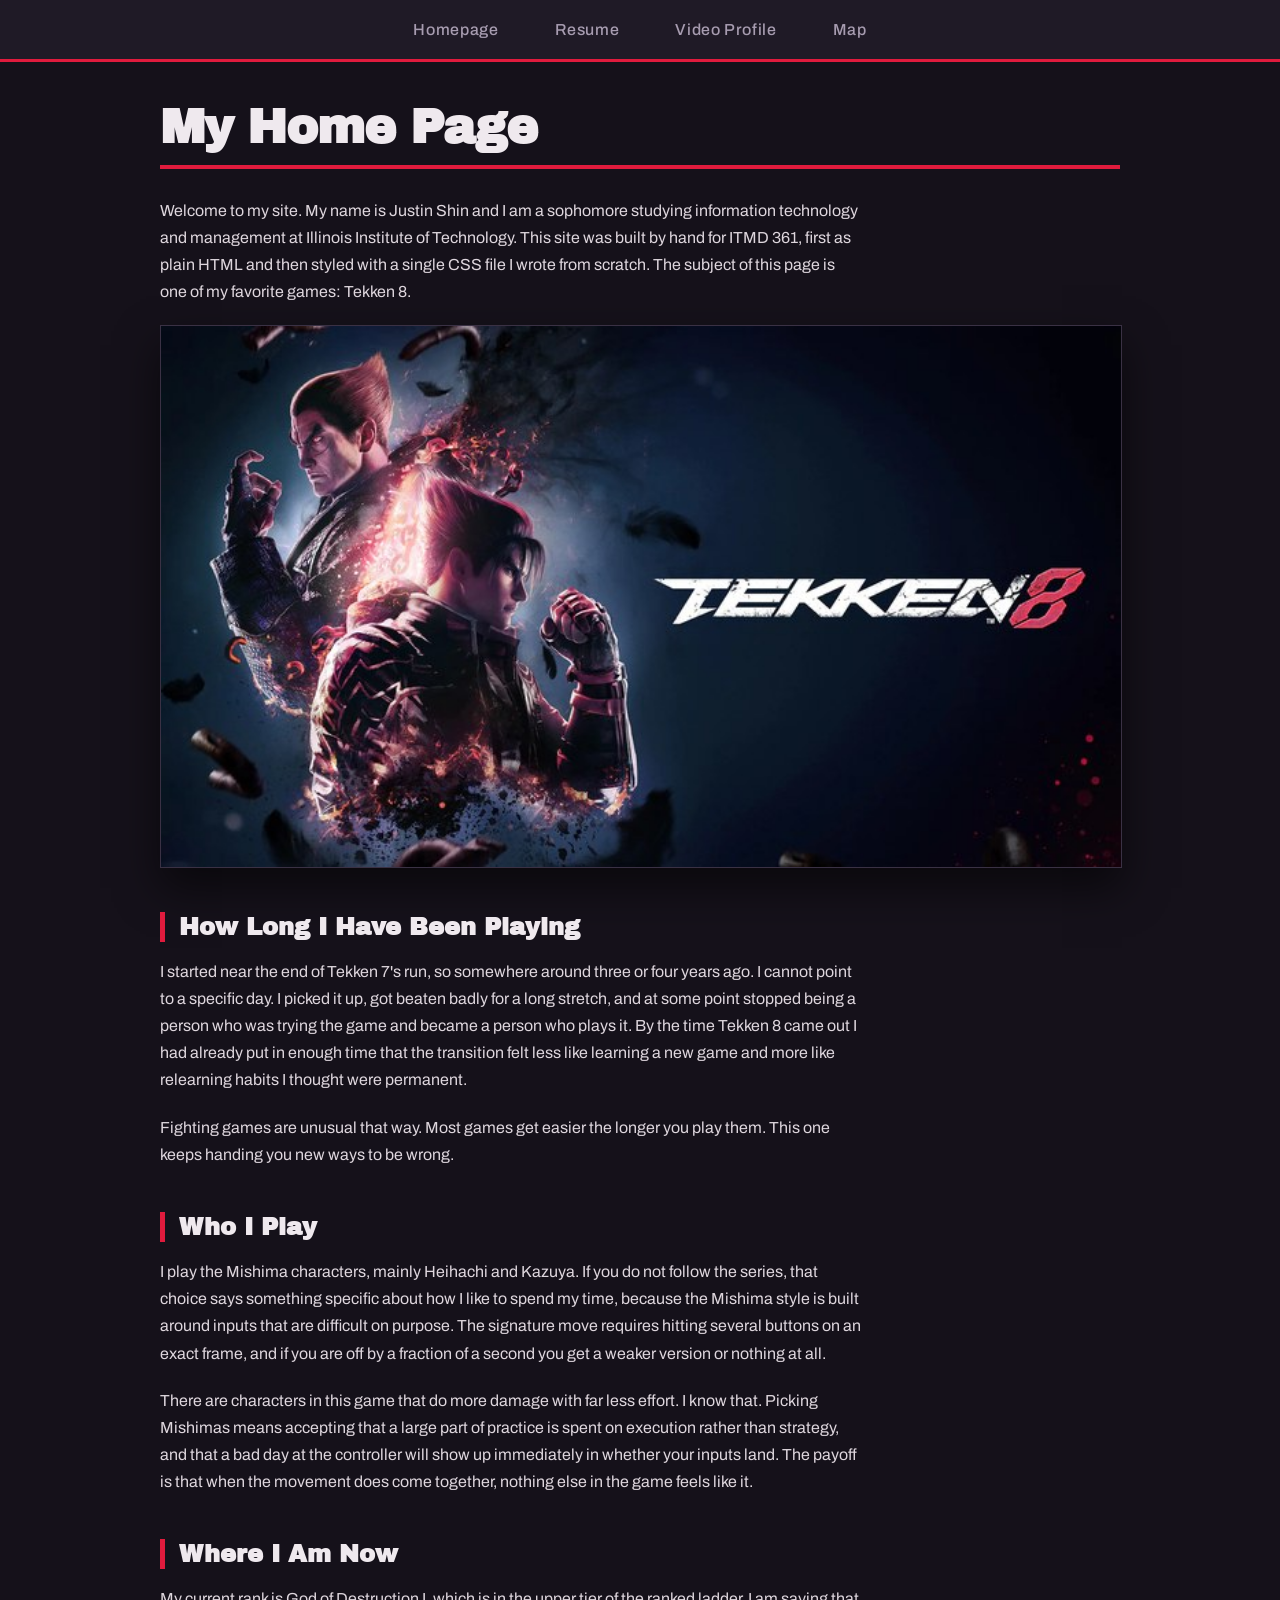
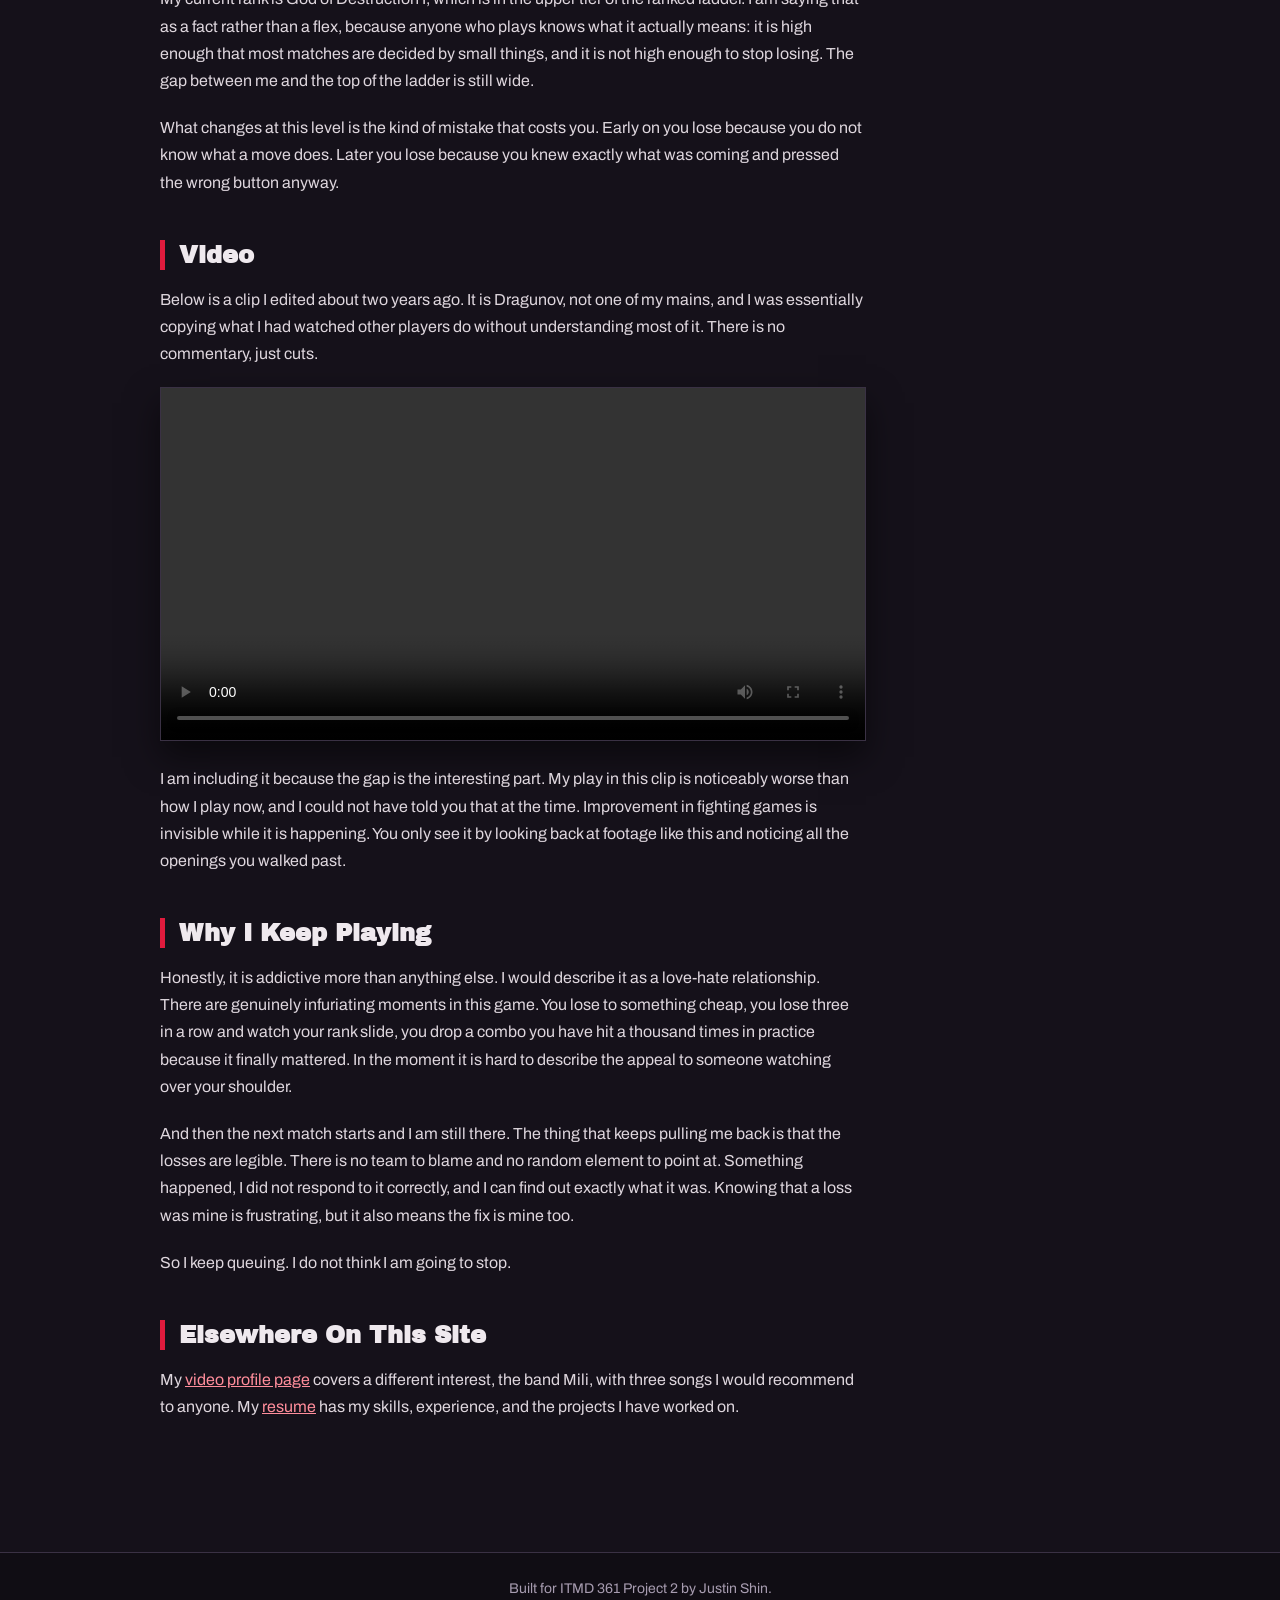
<file: index.html>
<!DOCTYPE html>
<html lang="en">

<head>
  <meta charset="UTF-8">
  <meta name="viewport" content="width=device-width, initial-scale=1">
  <title>Home Page</title>
  <link rel="stylesheet" href="https://fonts.googleapis.com/css2?family=Archivo+Black&amp;family=Archivo:wght@400;500;700&amp;display=swap">
  <link rel="stylesheet" type="text/css" href="css/styles.css">
  <script defer src="js/script.js"></script>
</head>

<body class="home">
  <!--Justin Shin-->
  <!--ITMD 361-->
  <!--Sophomore-->
  <header>
    <nav>
      <ul>
        <!-- Navigation is the same on all four html files -->
        <li><a href="index.html">Homepage</a></li>
        <li><a href="resume.html">Resume</a></li>
        <li><a href="page3.html">Video Profile</a></li>
        <li><a href="map.html">Map</a></li>
      </ul>
    </nav>
  </header>

  <main>
    <h1>My Home Page</h1>
    <p>Welcome to my site. My name is Justin Shin and I am a sophomore studying information technology and management at Illinois Institute of Technology. This site was built by hand for ITMD 361, first as plain HTML and then styled with a single CSS file I wrote from scratch. The subject of this page is one of my favorite games: Tekken 8.</p>
    <img class="hero" src="images/tekken8.jpg" alt="Tekken 8 key art showing Kazuya and Jin Kazama beside the game logo">

    <h2>How Long I Have Been Playing</h2>
    <p>I started near the end of Tekken 7's run, so somewhere around three or four years ago. I cannot point to a specific day. I picked it up, got beaten badly for a long stretch, and at some point stopped being a person who was trying the game and became a person who plays it. By the time Tekken 8 came out I had already put in enough time that the transition felt less like learning a new game and more like relearning habits I thought were permanent.</p>
    <p>Fighting games are unusual that way. Most games get easier the longer you play them. This one keeps handing you new ways to be wrong.</p>

    <h2>Who I Play</h2>
    <p>I play the Mishima characters, mainly Heihachi and Kazuya. If you do not follow the series, that choice says something specific about how I like to spend my time, because the Mishima style is built around inputs that are difficult on purpose. The signature move requires hitting several buttons on an exact frame, and if you are off by a fraction of a second you get a weaker version or nothing at all.</p>
    <p>There are characters in this game that do more damage with far less effort. I know that. Picking Mishimas means accepting that a large part of practice is spent on execution rather than strategy, and that a bad day at the controller will show up immediately in whether your inputs land. The payoff is that when the movement does come together, nothing else in the game feels like it.</p>

    <h2>Where I Am Now</h2>
    <p>My current rank is God of Destruction I, which is in the upper tier of the ranked ladder. I am saying that as a fact rather than a flex, because anyone who plays knows what it actually means: it is high enough that most matches are decided by small things, and it is not high enough to stop losing. The gap between me and the top of the ladder is still wide.</p>
    <p>What changes at this level is the kind of mistake that costs you. Early on you lose because you do not know what a move does. Later you lose because you knew exactly what was coming and pressed the wrong button anyway.</p>

    <h2>Video</h2>
    <p>Below is a clip I edited about two years ago. It is Dragunov, not one of my mains, and I was essentially copying what I had watched other players do without understanding most of it. There is no commentary, just cuts.</p>
    <video controls>
      <source src="media/tekken8-clip.mp4" type="video/mp4">
      Your browser does not support the video element. The file is located at media/tekken8-clip.mp4 in this repository.
    </video>
    <p>I am including it because the gap is the interesting part. My play in this clip is noticeably worse than how I play now, and I could not have told you that at the time. Improvement in fighting games is invisible while it is happening. You only see it by looking back at footage like this and noticing all the openings you walked past.</p>

    <h2>Why I Keep Playing</h2>
    <p>Honestly, it is addictive more than anything else. I would describe it as a love-hate relationship. There are genuinely infuriating moments in this game. You lose to something cheap, you lose three in a row and watch your rank slide, you drop a combo you have hit a thousand times in practice because it finally mattered. In the moment it is hard to describe the appeal to someone watching over your shoulder.</p>
    <p>And then the next match starts and I am still there. The thing that keeps pulling me back is that the losses are legible. There is no team to blame and no random element to point at. Something happened, I did not respond to it correctly, and I can find out exactly what it was. Knowing that a loss was mine is frustrating, but it also means the fix is mine too.</p>
    <p>So I keep queuing. I do not think I am going to stop.</p>

    <h2>Elsewhere On This Site</h2>
    <p>My <a href="page3.html">video profile page</a> covers a different interest, the band Mili, with three songs I would recommend to anyone. My <a href="resume.html">resume</a> has my skills, experience, and the projects I have worked on.</p>
  </main>

  <footer>
    <p>Built for ITMD 361 Project 2 by Justin Shin.</p>
  </footer>
</body>

</html>
</file>
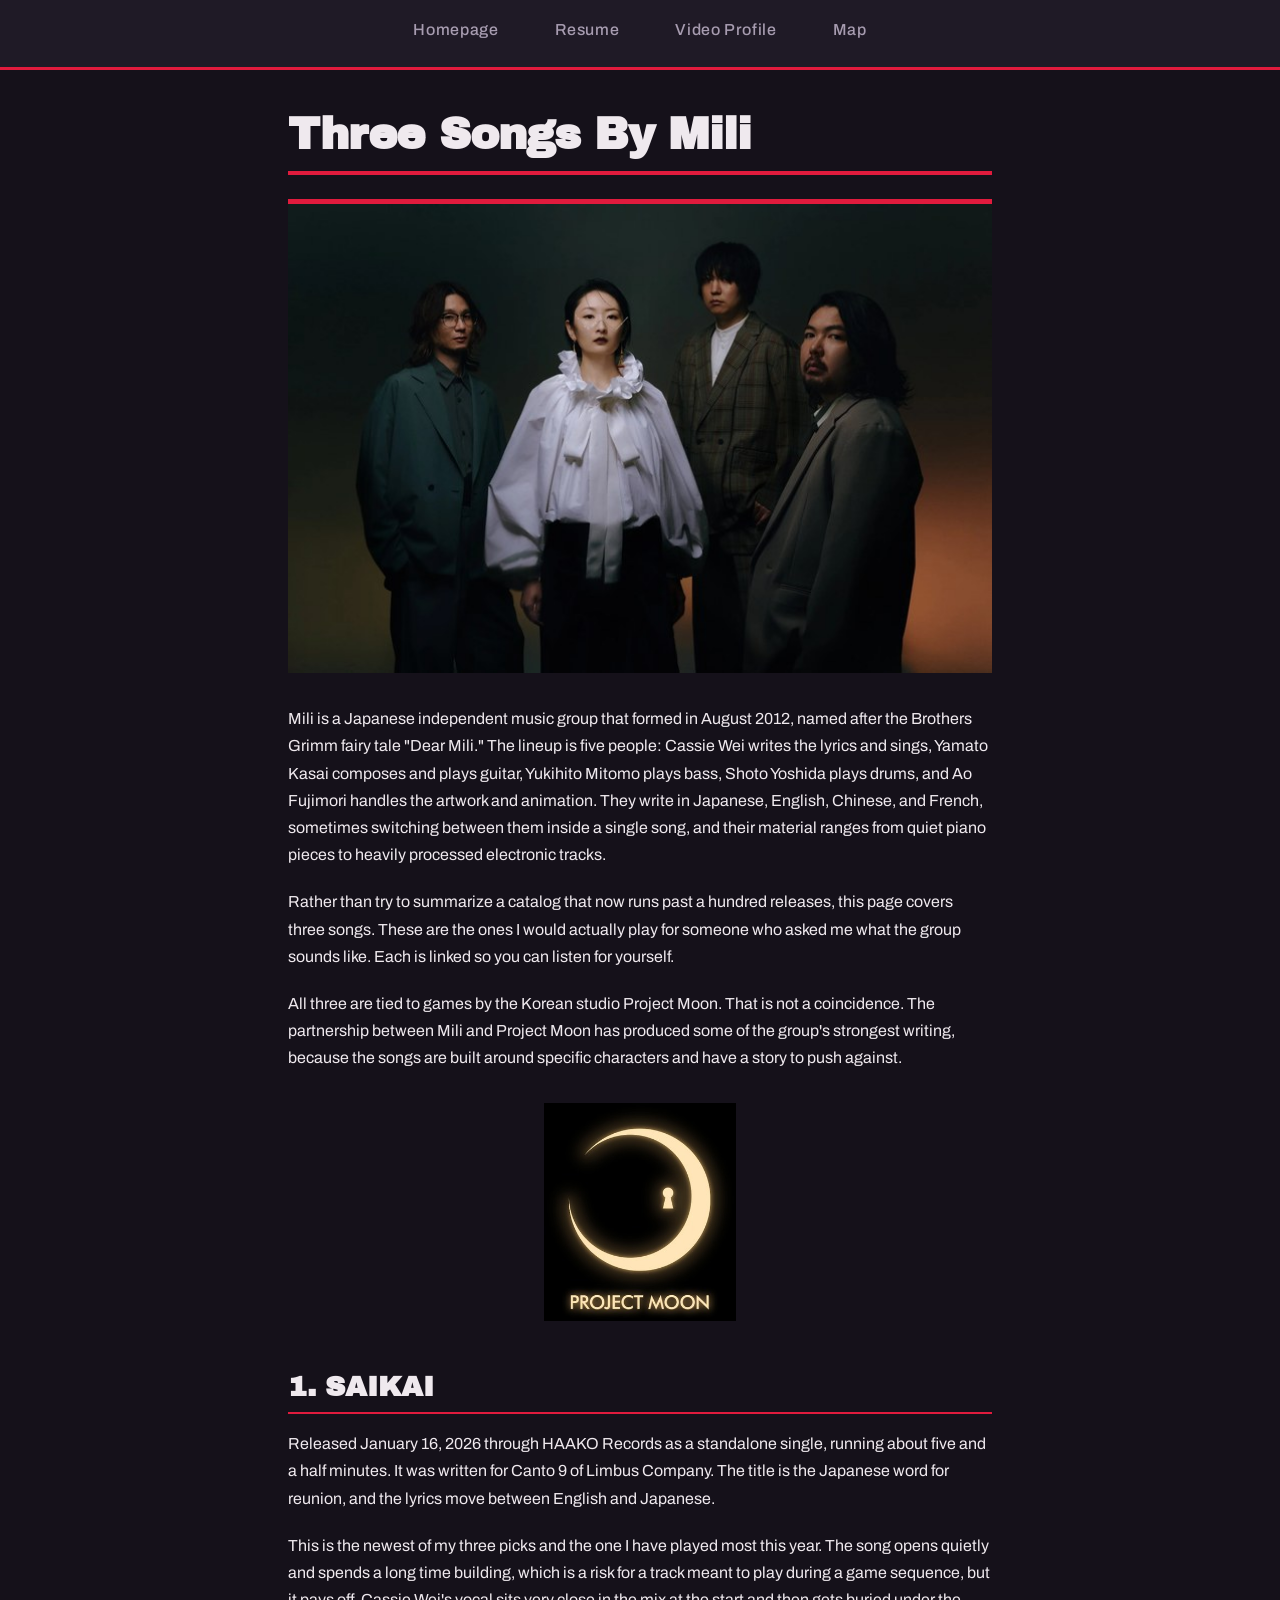
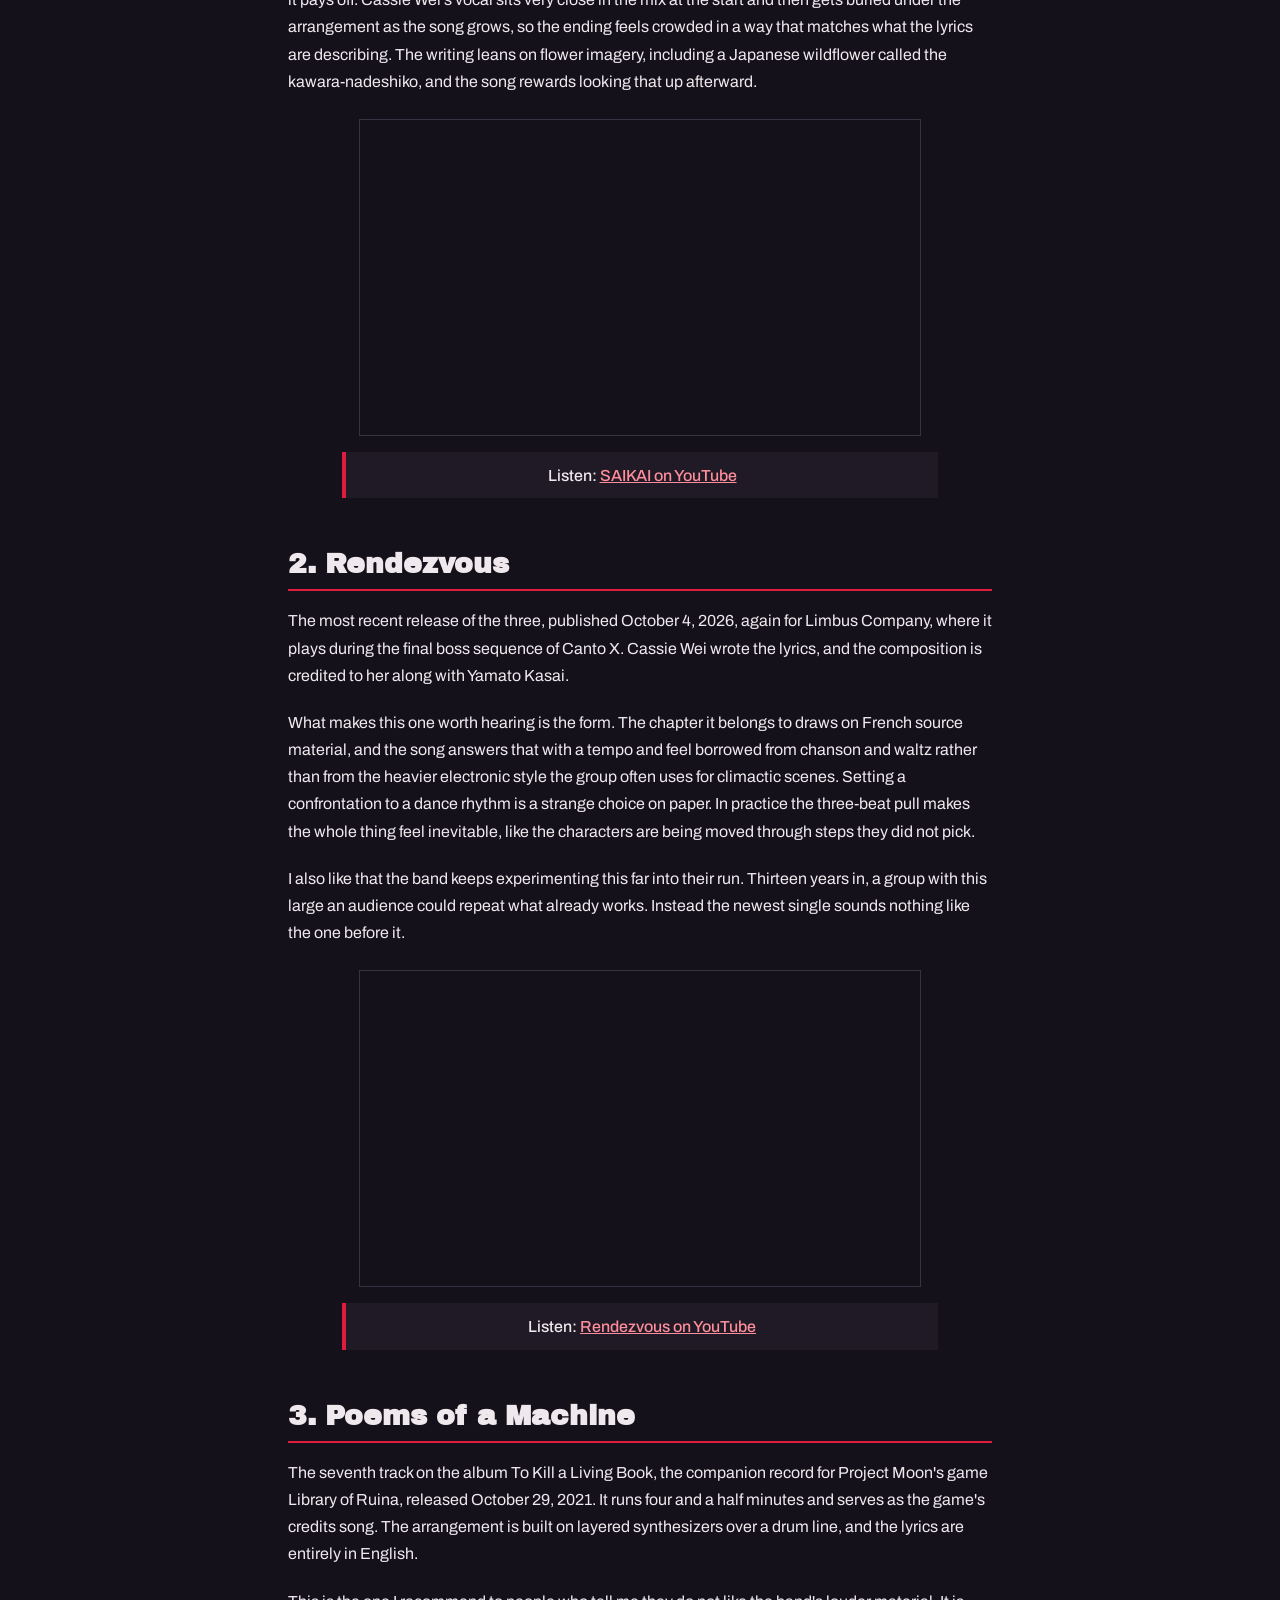
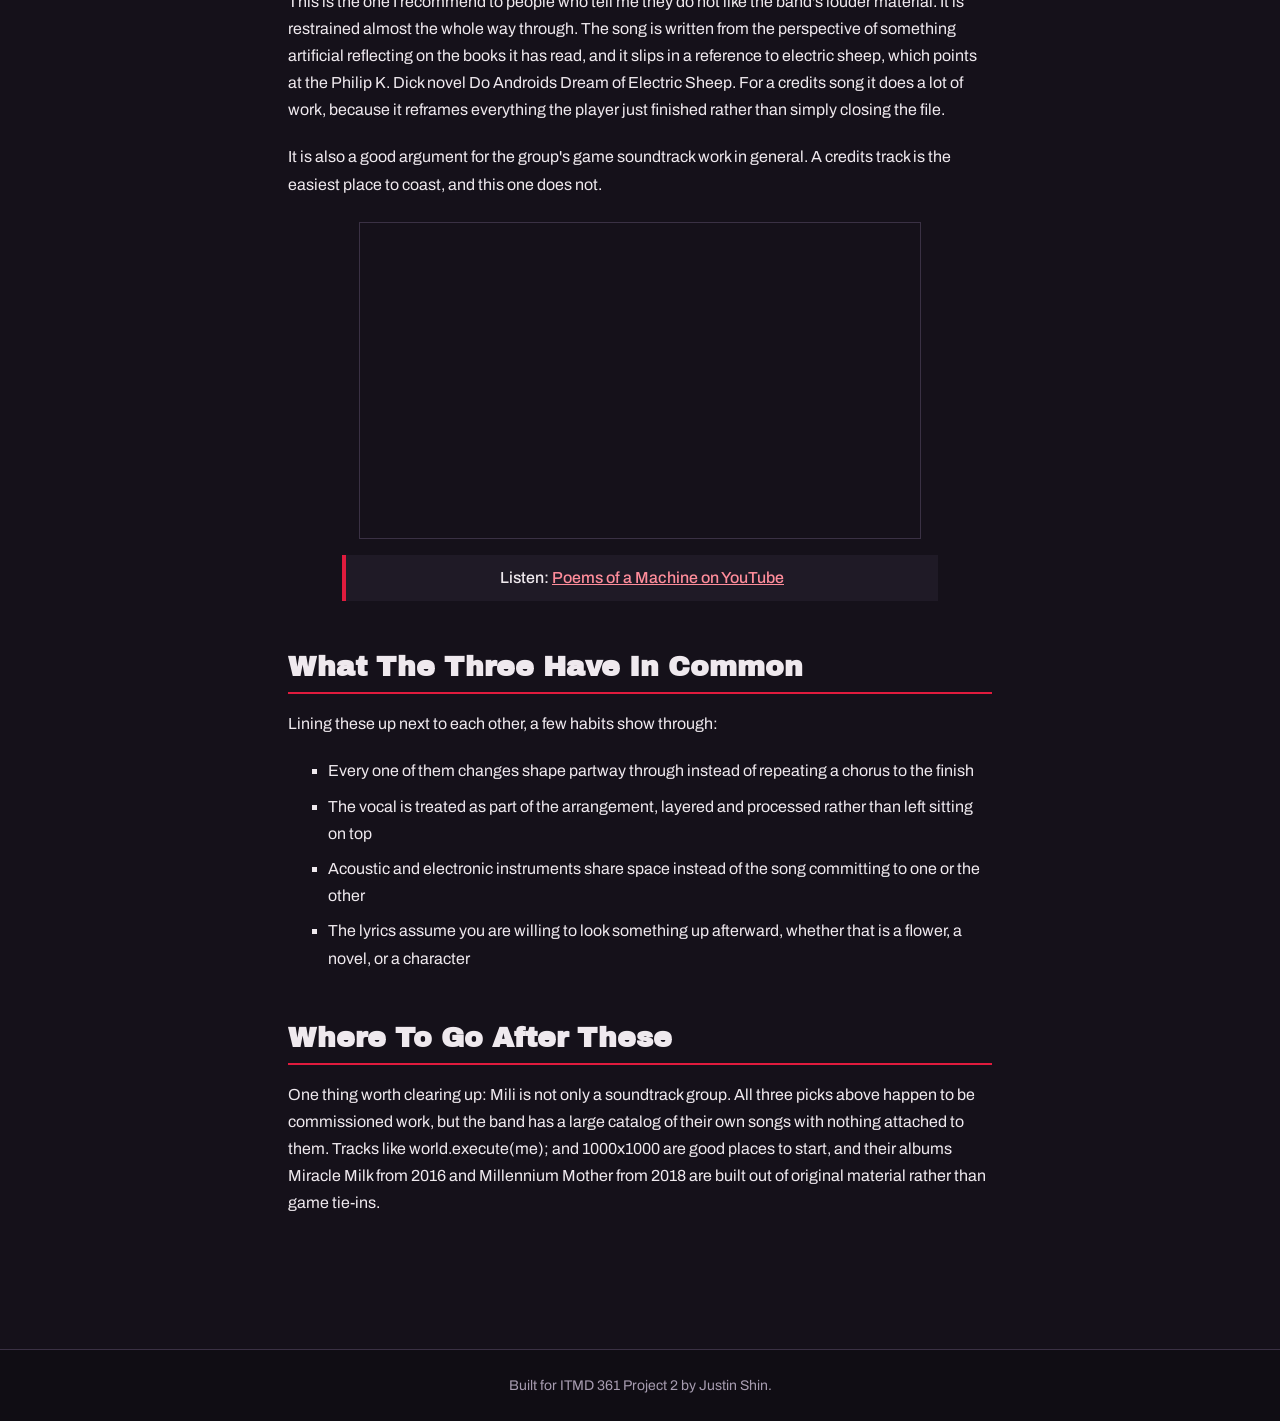
<file: page3.html>
<!DOCTYPE html>
<html lang="en">

<head>
  <meta charset="UTF-8">
  <meta name="viewport" content="width=device-width, initial-scale=1">
  <title>Video Profile</title>
  <link rel="stylesheet" href="https://fonts.googleapis.com/css2?family=Archivo+Black&amp;family=Archivo:wght@400;500;700&amp;display=swap">
  <link rel="stylesheet" type="text/css" href="css/styles.css">
  <script defer src="js/script.js"></script>
</head>

<body class="personal">
  <!--Justin Shin-->
  <!--ITMD 361-->
  <!--Sophomore-->
  <header>
    <nav>
      <ul>
        <!-- Navigation is the same on all four html files -->
        <li><a href="index.html">Homepage</a></li>
        <li><a href="resume.html">Resume</a></li>
        <li><a href="page3.html">Video Profile</a></li>
        <li><a href="map.html">Map</a></li>
      </ul>
    </nav>
  </header>

  <main>
    <h1>Three Songs By Mili</h1>
    <img class="banner" src="images/song-two.jpg" alt="Group photo of the five members of the band Mili">
    <p>Mili is a Japanese independent music group that formed in August 2012, named after the Brothers Grimm fairy tale "Dear Mili." The lineup is five people: Cassie Wei writes the lyrics and sings, Yamato Kasai composes and plays guitar, Yukihito Mitomo plays bass, Shoto Yoshida plays drums, and Ao Fujimori handles the artwork and animation. They write in Japanese, English, Chinese, and French, sometimes switching between them inside a single song, and their material ranges from quiet piano pieces to heavily processed electronic tracks.</p>
    <p>Rather than try to summarize a catalog that now runs past a hundred releases, this page covers three songs. These are the ones I would actually play for someone who asked me what the group sounds like. Each is linked so you can listen for yourself.</p>
    <p>All three are tied to games by the Korean studio Project Moon. That is not a coincidence. The partnership between Mili and Project Moon has produced some of the group's strongest writing, because the songs are built around specific characters and have a story to push against.</p>
    <img class="studio-logo" src="images/song-one.jpg" alt="Logo for the Korean game studio Project Moon">

    <h2>1. SAIKAI</h2>
    <p>Released January 16, 2026 through HAAKO Records as a standalone single, running about five and a half minutes. It was written for Canto 9 of Limbus Company. The title is the Japanese word for reunion, and the lyrics move between English and Japanese.</p>
    <p>This is the newest of my three picks and the one I have played most this year. The song opens quietly and spends a long time building, which is a risk for a track meant to play during a game sequence, but it pays off. Cassie Wei's vocal sits very close in the mix at the start and then gets buried under the arrangement as the song grows, so the ending feels crowded in a way that matches what the lyrics are describing. The writing leans on flower imagery, including a Japanese wildflower called the kawara-nadeshiko, and the song rewards looking that up afterward.</p>
    <iframe src="https://www.youtube.com/embed/h0djuhl97Kw" title="SAIKAI by Mili on YouTube" allowfullscreen></iframe>
    <p class="listen">Listen: <a href="https://youtu.be/h0djuhl97Kw">SAIKAI on YouTube</a></p>

    <h2>2. Rendezvous</h2>
    <p>The most recent release of the three, published October 4, 2026, again for Limbus Company, where it plays during the final boss sequence of Canto X. Cassie Wei wrote the lyrics, and the composition is credited to her along with Yamato Kasai.</p>
    <p>What makes this one worth hearing is the form. The chapter it belongs to draws on French source material, and the song answers that with a tempo and feel borrowed from chanson and waltz rather than from the heavier electronic style the group often uses for climactic scenes. Setting a confrontation to a dance rhythm is a strange choice on paper. In practice the three-beat pull makes the whole thing feel inevitable, like the characters are being moved through steps they did not pick.</p>
    <p>I also like that the band keeps experimenting this far into their run. Thirteen years in, a group with this large an audience could repeat what already works. Instead the newest single sounds nothing like the one before it.</p>
    <iframe src="https://www.youtube.com/embed/3gkSzjp-aoY" title="Rendezvous by Mili on YouTube" allowfullscreen></iframe>
    <p class="listen">Listen: <a href="https://youtu.be/3gkSzjp-aoY">Rendezvous on YouTube</a></p>

    <h2>3. Poems of a Machine</h2>
    <p>The seventh track on the album To Kill a Living Book, the companion record for Project Moon's game Library of Ruina, released October 29, 2021. It runs four and a half minutes and serves as the game's credits song. The arrangement is built on layered synthesizers over a drum line, and the lyrics are entirely in English.</p>
    <p>This is the one I recommend to people who tell me they do not like the band's louder material. It is restrained almost the whole way through. The song is written from the perspective of something artificial reflecting on the books it has read, and it slips in a reference to electric sheep, which points at the Philip K. Dick novel Do Androids Dream of Electric Sheep. For a credits song it does a lot of work, because it reframes everything the player just finished rather than simply closing the file.</p>
    <p>It is also a good argument for the group's game soundtrack work in general. A credits track is the easiest place to coast, and this one does not.</p>
    <iframe src="https://www.youtube.com/embed/UqUH7LHMj50" title="Poems of a Machine by Mili on YouTube" allowfullscreen></iframe>
    <p class="listen">Listen: <a href="https://youtu.be/UqUH7LHMj50">Poems of a Machine on YouTube</a></p>

    <h2>What The Three Have In Common</h2>
    <p>Lining these up next to each other, a few habits show through:</p>
    <ul>
      <li>Every one of them changes shape partway through instead of repeating a chorus to the finish</li>
      <li>The vocal is treated as part of the arrangement, layered and processed rather than left sitting on top</li>
      <li>Acoustic and electronic instruments share space instead of the song committing to one or the other</li>
      <li>The lyrics assume you are willing to look something up afterward, whether that is a flower, a novel, or a character</li>
    </ul>

    <h2>Where To Go After These</h2>
    <p>One thing worth clearing up: Mili is not only a soundtrack group. All three picks above happen to be commissioned work, but the band has a large catalog of their own songs with nothing attached to them. Tracks like world.execute(me); and 1000x1000 are good places to start, and their albums Miracle Milk from 2016 and Millennium Mother from 2018 are built out of original material rather than game tie-ins.</p>
  </main>

  <footer>
    <p>Built for ITMD 361 Project 2 by Justin Shin.</p>
  </footer>
</body>

</html>
</file>
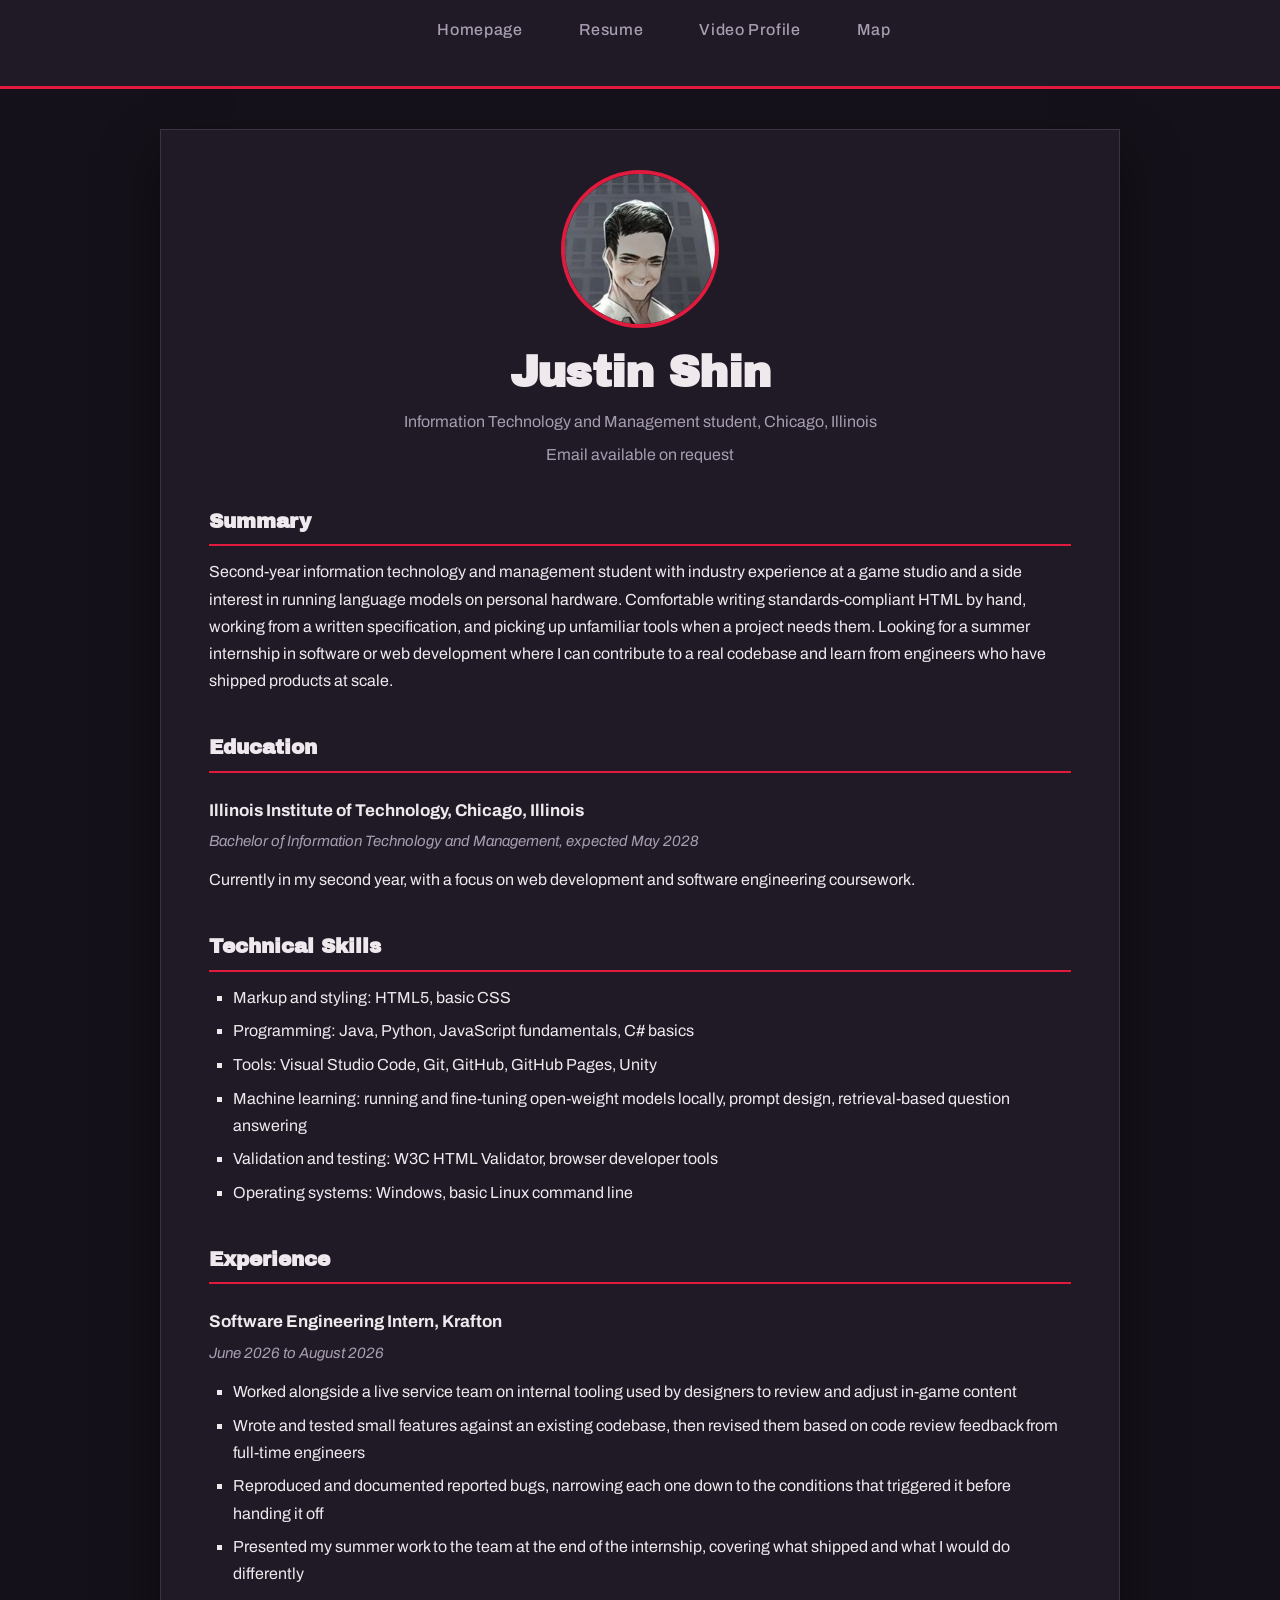
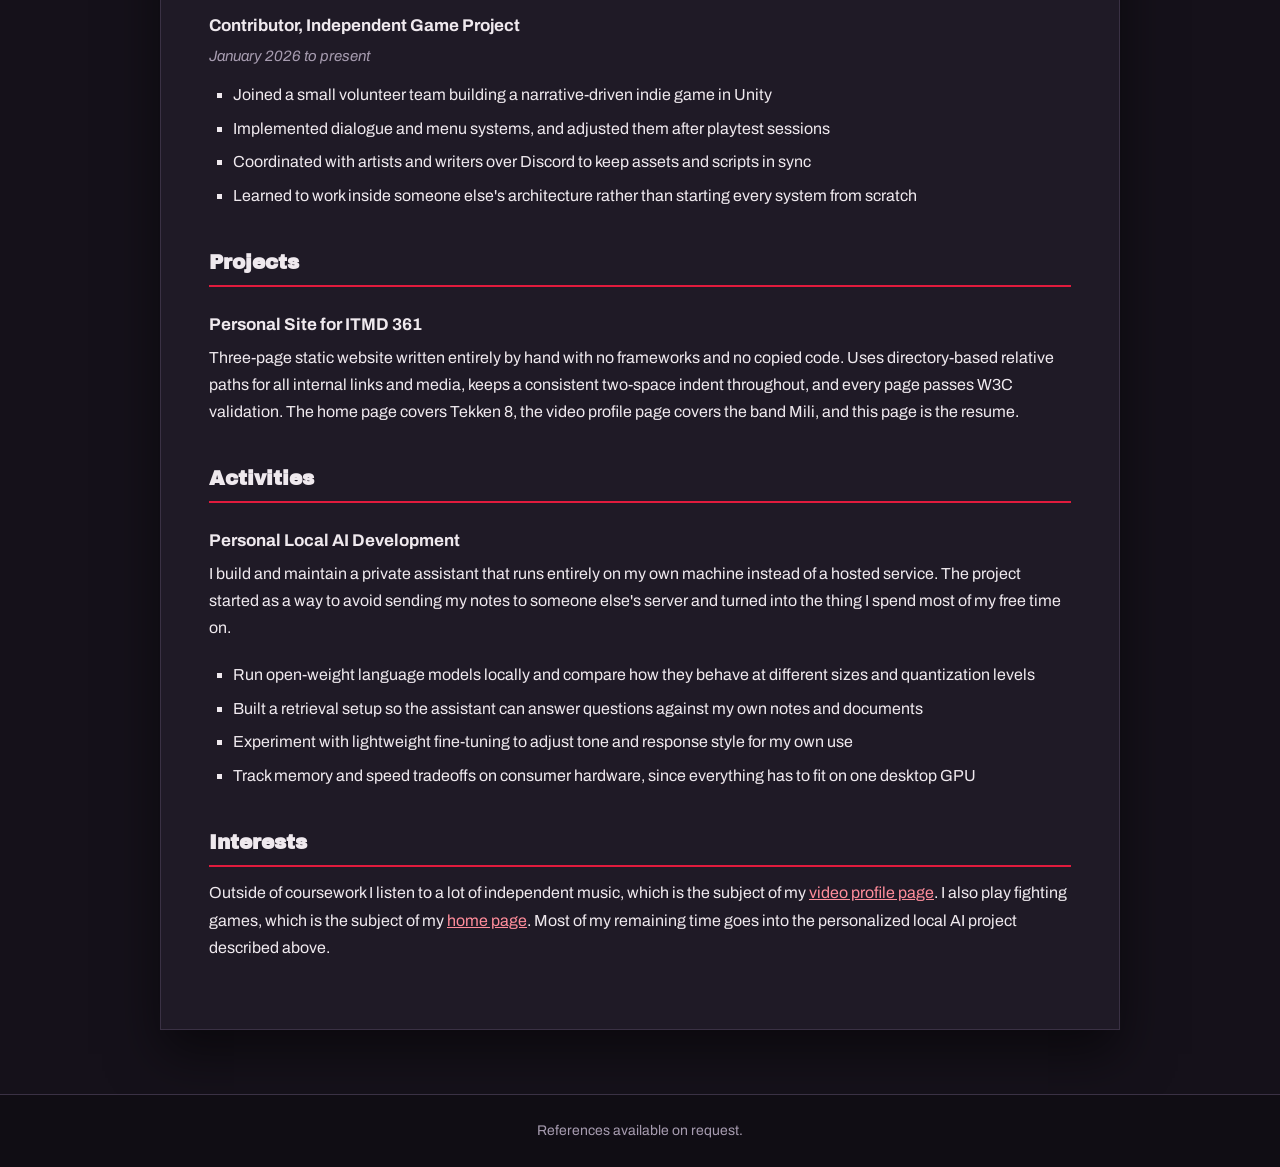
<file: resume.html>
<!DOCTYPE html>
<html lang="en">

<head>
  <meta charset="UTF-8">
  <meta name="viewport" content="width=device-width, initial-scale=1">
  <title>Resume</title>
  <link rel="stylesheet" href="https://fonts.googleapis.com/css2?family=Archivo+Black&amp;family=Archivo:wght@400;500;700&amp;display=swap">
  <link rel="stylesheet" type="text/css" href="css/styles.css">
  <script defer src="js/script.js"></script>
</head>

<body class="resume">
  <!--Justin Shin-->
  <!--ITMD 361-->
  <!--Sophomore-->
  <header>
    <nav>
      <ul>
        <!-- Navigation is the same on all four html files -->
        <li><a href="index.html">Homepage</a></li>
        <li><a href="resume.html">Resume</a></li>
        <li><a href="page3.html">Video Profile</a></li>
        <li><a href="map.html">Map</a></li>
      </ul>
    </nav>
  </header>

  <main>
    <img class="portrait" src="images/profile.jpg" alt="Head and shoulders photograph of Justin Shin against a plain background">
    <h1>Justin Shin</h1>
    <p class="tagline">Information Technology and Management student, Chicago, Illinois</p>
    <p class="tagline">Email available on request</p>

    <h2>Summary</h2>
    <p>Second-year information technology and management student with industry experience at a game studio and a side interest in running language models on personal hardware. Comfortable writing standards-compliant HTML by hand, working from a written specification, and picking up unfamiliar tools when a project needs them. Looking for a summer internship in software or web development where I can contribute to a real codebase and learn from engineers who have shipped products at scale.</p>

    <h2>Education</h2>
    <h3>Illinois Institute of Technology, Chicago, Illinois</h3>
    <p class="meta">Bachelor of Information Technology and Management, expected May 2028</p>
    <p>Currently in my second year, with a focus on web development and software engineering coursework.</p>

    <h2>Technical Skills</h2>
    <ul>
      <li>Markup and styling: HTML5, basic CSS</li>
      <li>Programming: Java, Python, JavaScript fundamentals, C# basics</li>
      <li>Tools: Visual Studio Code, Git, GitHub, GitHub Pages, Unity</li>
      <li>Machine learning: running and fine-tuning open-weight models locally, prompt design, retrieval-based question answering</li>
      <li>Validation and testing: W3C HTML Validator, browser developer tools</li>
      <li>Operating systems: Windows, basic Linux command line</li>
    </ul>

    <h2>Experience</h2>
    <h3>Software Engineering Intern, Krafton</h3>
    <p class="meta">June 2026 to August 2026</p>
    <ul>
      <li>Worked alongside a live service team on internal tooling used by designers to review and adjust in-game content</li>
      <li>Wrote and tested small features against an existing codebase, then revised them based on code review feedback from full-time engineers</li>
      <li>Reproduced and documented reported bugs, narrowing each one down to the conditions that triggered it before handing it off</li>
      <li>Presented my summer work to the team at the end of the internship, covering what shipped and what I would do differently</li>
    </ul>

    <h3>Contributor, Independent Game Project</h3>
    <p class="meta">January 2026 to present</p>
    <ul>
      <li>Joined a small volunteer team building a narrative-driven indie game in Unity</li>
      <li>Implemented dialogue and menu systems, and adjusted them after playtest sessions</li>
      <li>Coordinated with artists and writers over Discord to keep assets and scripts in sync</li>
      <li>Learned to work inside someone else's architecture rather than starting every system from scratch</li>
    </ul>

    <h2>Projects</h2>
    <h3>Personal Site for ITMD 361</h3>
    <p>Three-page static website written entirely by hand with no frameworks and no copied code. Uses directory-based relative paths for all internal links and media, keeps a consistent two-space indent throughout, and every page passes W3C validation. The home page covers Tekken 8, the video profile page covers the band Mili, and this page is the resume.</p>

    <h2>Activities</h2>
    <h3>Personal Local AI Development</h3>
    <p>I build and maintain a private assistant that runs entirely on my own machine instead of a hosted service. The project started as a way to avoid sending my notes to someone else's server and turned into the thing I spend most of my free time on.</p>
    <ul>
      <li>Run open-weight language models locally and compare how they behave at different sizes and quantization levels</li>
      <li>Built a retrieval setup so the assistant can answer questions against my own notes and documents</li>
      <li>Experiment with lightweight fine-tuning to adjust tone and response style for my own use</li>
      <li>Track memory and speed tradeoffs on consumer hardware, since everything has to fit on one desktop GPU</li>
    </ul>

    <h2>Interests</h2>
    <p>Outside of coursework I listen to a lot of independent music, which is the subject of my <a href="page3.html">video profile page</a>. I also play fighting games, which is the subject of my <a href="index.html">home page</a>. Most of my remaining time goes into the personalized local AI project described above.</p>
  </main>

  <footer>
    <p>References available on request.</p>
  </footer>
</body>

</html>
</file>
<file: css/styles.css>
html {
  font-size: 100%;
}

body {
  margin: 0;
  background-color: #15111a;
  color: #efe9ee;
  font-family: 'Archivo', 'Segoe UI', Arial, sans-serif;
  font-size: 1rem;
  line-height: 1.7;
}

p {
  margin: 0 0 1.25rem 0;
}

a {
  color: #ff8d9b;
  text-decoration: underline;
}

a:hover,
a:focus {
  color: #ffffff;
}

img {
  border: 0;
  max-width: 100%;
  height: auto;
}

ul {
  list-style-type: square;
}

footer {
  margin-top: 4rem;
  padding: 1.5rem 1rem;
  border-top: 1px solid #3a3144;
  background-color: #100d14;
  color: #a79cb0;
  font-size: 0.875rem;
  text-align: center;
}

footer p {
  margin: 0;
}


/* Navigation - not counted as one of the five styles for any page. */

header {
  overflow: hidden;
  background-color: #1f1a26;
  border-bottom: 3px solid #e01b3d;
}

nav ul {
  list-style-type: none;
  margin: 0;
  padding: 0;
  float: left;
  position: relative;
  left: 50%;
}

nav li {
  float: left;
  position: relative;
  right: 50%;
}

nav a {
  display: block;
  padding: 0.6rem 0.7rem;
  font-size: 0.875rem;
  color: #a79cb0;
  font-weight: 500;
  letter-spacing: 0.04em;
  text-decoration: none;
  transition: color 0.2s ease, background-color 0.2s ease;
}

nav a:hover,
nav a:focus {
  background-color: #e01b3d;
  color: #ffffff;
}


/* HOME PAGE - index.html - fluid layout */

/* Style 1: fluid content column, sized in % and rem. */
.home main {
  width: 92%;
  max-width: 60rem;
  margin: 0 auto;
  padding: 1.5rem 0 2rem 0;
}

/* Style 2: page title in the heavy display face over a thick red rule. */
.home h1 {
  margin: 0 0 1.25rem 0;
  padding-bottom: 0.5rem;
  border-bottom: 3px solid #e01b3d;
  font-family: 'Archivo Black', 'Archivo', Arial, sans-serif;
  font-size: 1.875rem;
  line-height: 1.05;
  letter-spacing: -0.02em;
}

/* Style 3: section headings marked with a red bar down the left edge. */
.home h2 {
  margin: 1.75rem 0 0.75rem 0;
  padding-left: 0.6rem;
  border-left: 4px solid #e01b3d;
  font-family: 'Archivo Black', 'Archivo', Arial, sans-serif;
  font-size: 1.15rem;
  line-height: 1.25;
}

/* Style 4: key art framed and lifted off the page with a drop shadow. */
.home .hero {
  display: block;
  width: 100%;
  margin-bottom: 1.5rem;
  border: 1px solid #3a3144;
}

/* Style 5: video player framed and aligned with the body copy. */
.home video {
  display: block;
  width: 100%;
  max-width: 44rem;
  margin: 0 0 1.5rem 0;
  border: 1px solid #3a3144;
  background-color: #000000;
  box-shadow: 0 1rem 2rem rgba(0, 0, 0, 0.5);
}

/* Style 6: body copy held to a readable measure on wide screens. */
.home main p {
  max-width: 44rem;
  color: #ded6dd;
}


/* RESUME PAGE - resume.html - fixed width layout */

/* Style 1: fixed width document panel, 960px at every window size. */
.resume main {
  box-sizing: border-box;
  width: 960px;
  margin: 2.5rem auto 0 auto;
  padding: 2.5rem 3rem 3rem 3rem;
  background-color: #1f1a26;
  border: 1px solid #3a3144;
  box-shadow: 0 1.5rem 3rem rgba(0, 0, 0, 0.5);
}

/* Style 2: portrait cropped to a circle inside a red ring. */
.resume .portrait {
  display: block;
  width: 150px;
  height: 150px;
  margin: 0 auto 1.25rem auto;
  border: 4px solid #e01b3d;
  border-radius: 50%;
  object-fit: cover;
}

/* Style 3: name set large and centered in the display face. */
.resume h1 {
  margin: 0 0 0.75rem 0;
  font-family: 'Archivo Black', 'Archivo', Arial, sans-serif;
  font-size: 2.75rem;
  line-height: 1.1;
  letter-spacing: -0.015em;
  text-align: center;
}

/* Style 4: contact lines centered and held back under the name. */
.resume .tagline {
  margin: 0 0 0.35rem 0;
  color: #a79cb0;
  text-align: center;
}

/* Style 5: section headings underlined across the full column. */
.resume h2 {
  margin: 2.25rem 0 0.75rem 0;
  padding-bottom: 0.4rem;
  border-bottom: 2px solid #e01b3d;
  font-family: 'Archivo Black', 'Archivo', Arial, sans-serif;
  font-size: 1.25rem;
}

/* Style 6: dates and credentials set apart from the body text. */
.resume .meta {
  margin: 0 0 0.75rem 0;
  color: #a79cb0;
  font-size: 0.9375rem;
  font-style: italic;
}

.resume h3 {
  margin: 1.5rem 0 0.2rem 0;
  font-size: 1.0625rem;
  font-weight: 700;
}

.resume ul {
  margin: 0 0 1.25rem 0;
  padding-left: 1.5rem;
}

.resume li {
  margin-bottom: 0.4rem;
}


/* PERSONAL PAGE - page3.html - fluid layout */

/* Style 1: fluid content column, narrower for a comfortable reading measure. */
.personal main {
  width: 92%;
  max-width: 44rem;
  margin: 0 auto;
  padding: 2.5rem 0 3rem 0;
}

/* Style 2: page title in the display face with a red rule beneath. */
.personal h1 {
  margin: 0 0 1.5rem 0;
  padding-bottom: 0.75rem;
  border-bottom: 4px solid #e01b3d;
  font-family: 'Archivo Black', 'Archivo', Arial, sans-serif;
  font-size: 1.875rem;
  line-height: 1.1;
  letter-spacing: -0.02em;
}

/* Style 3: band photograph spanning the column under a red edge. */
.personal .banner {
  display: block;
  width: 100%;
  margin-bottom: 2rem;
  border-top: 5px solid #e01b3d;
}

/* Style 4: studio logo kept small and centered between sections. */
.personal .studio-logo {
  display: block;
  width: 55%;
  max-width: 12rem;
  margin: 2rem auto;
}

/* Style 5: embedded players scale with the column instead of a fixed box. */
.personal iframe {
  display: block;
  width: 100%;
  max-width: 35rem;
  height: 11rem;
  margin: 1.5rem auto 1rem auto;
  border: 1px solid #3a3144;
}

/* Style 6: each listen line boxed as a small call to action. */
.personal .listen {
  max-width: 35rem;
  margin: 0 auto 2.5rem auto;
  padding: 0.6rem 1rem;
  background-color: #1f1a26;
  border-left: 4px solid #e01b3d;
  font-weight: 500;
  text-align: center;
}

.personal h2 {
  margin: 3rem 0 1rem 0;
  padding-bottom: 0.5rem;
  border-bottom: 2px solid #e01b3d;
  font-family: 'Archivo Black', 'Archivo', Arial, sans-serif;
  font-size: 1.3rem;
  line-height: 1.25;
}

.personal li {
  margin-bottom: 0.5rem;
}


/* MAP PAGE - map.html - fluid layout */

/* Style 1: fluid content column, same family as the other fluid pages. */
.map main {
  width: 92%;
  max-width: 56rem;
  margin: 0 auto;
  padding: 1.5rem 0 2rem 0;
}

/* Style 2: page title in the display face over a red rule. */
.map h1 {
  margin: 0 0 1.25rem 0;
  padding-bottom: 0.5rem;
  border-bottom: 3px solid #e01b3d;
  font-family: 'Archivo Black', 'Archivo', Arial, sans-serif;
  font-size: 1.875rem;
  line-height: 1.1;
  letter-spacing: -0.02em;
}

/* Style 3: the map itself, given a height so the API has a box to draw in. */
#map {
  width: 100%;
  height: 20rem;
  margin: 1.5rem 0;
  border: 1px solid #3a3144;
  background-color: #1f1a26;
}

/* Info window text, on Google's white background. */
.infowindow {
  color: #15111a;
  font-family: 'Archivo', 'Segoe UI', Arial, sans-serif;
  font-size: 0.9375rem;
  line-height: 1.4;
}

/* Style 4: section headings with a red bar down the left edge. */
.map h2 {
  margin: 1.75rem 0 0.75rem 0;
  padding-left: 0.6rem;
  border-left: 4px solid #e01b3d;
  font-family: 'Archivo Black', 'Archivo', Arial, sans-serif;
  font-size: 1.15rem;
  line-height: 1.25;
}

/* Style 5: the question button, matching the red used across the site. */
#questionbutton {
  display: block;
  width: 100%;
  max-width: 18rem;
  margin: 1.5rem 0 2rem 0;
  padding: 0.9rem 1.5rem;
  border: 0;
  background-color: #e01b3d;
  color: #ffffff;
  font-family: 'Archivo', 'Segoe UI', Arial, sans-serif;
  font-size: 1.0625rem;
  font-weight: 700;
  letter-spacing: 0.03em;
  cursor: pointer;
  transition: background-color 0.2s ease;
}

#questionbutton:hover,
#questionbutton:focus {
  background-color: #9c1229;
}

/* Style 6: the feature list spaced out for reading. */
.map li {
  margin-bottom: 0.5rem;
}


/* The two media queries below make the home page mobile friendly. The base
  rules above are the phone layout, and each min-width query scales the page
  up from there. The resume keeps its 960px column at every width on purpose,
  because it is the fixed width page. */

/* Media query 1 - tablets and small laptops, 40rem (640px) and wider. */
@media screen and (min-width: 40rem) {
  .home main {
    width: 90%;
    padding: 2rem 0 2.5rem 0;
  }

  .home h1 {
    font-size: 2.5rem;
    padding-bottom: 0.65rem;
    margin-bottom: 1.5rem;
  }

  .home h2 {
    font-size: 1.3rem;
    padding-left: 0.75rem;
    margin: 2.25rem 0 0.9rem 0;
  }

  .home .hero {
    margin-bottom: 2rem;
    box-shadow: 0 0.75rem 1.5rem rgba(0, 0, 0, 0.5);
  }

  nav a {
    padding: 0.85rem 1.25rem;
    font-size: 1rem;
  }

  .personal h1,
  .map h1 {
    font-size: 2.25rem;
  }

  .personal iframe {
    height: 15rem;
  }

  #map {
    height: 26rem;
  }
}

/* Media query 2 - desktop, 64rem (1024px) and wider. */
@media screen and (min-width: 64rem) {
  .home main {
    padding: 2.5rem 0 3rem 0;
  }

  .home h1 {
    font-size: 3rem;
    padding-bottom: 0.75rem;
    border-bottom-width: 4px;
    margin-bottom: 1.75rem;
  }

  .home h2 {
    font-size: 1.5rem;
    padding-left: 0.9rem;
    border-left-width: 5px;
    margin: 2.75rem 0 1rem 0;
  }

  .home .hero {
    box-shadow: 0 1.25rem 2.5rem rgba(0, 0, 0, 0.55);
  }

  nav a {
    padding: 1rem 1.75rem;
  }

  .personal h1,
  .map h1 {
    font-size: 2.75rem;
  }

  .personal h2,
  .map h2 {
    font-size: 1.75rem;
  }

  .personal iframe {
    height: 19.6875rem;
  }

  .personal .studio-logo {
    width: 40%;
  }

  #map {
    height: 32rem;
  }
}
</file>
